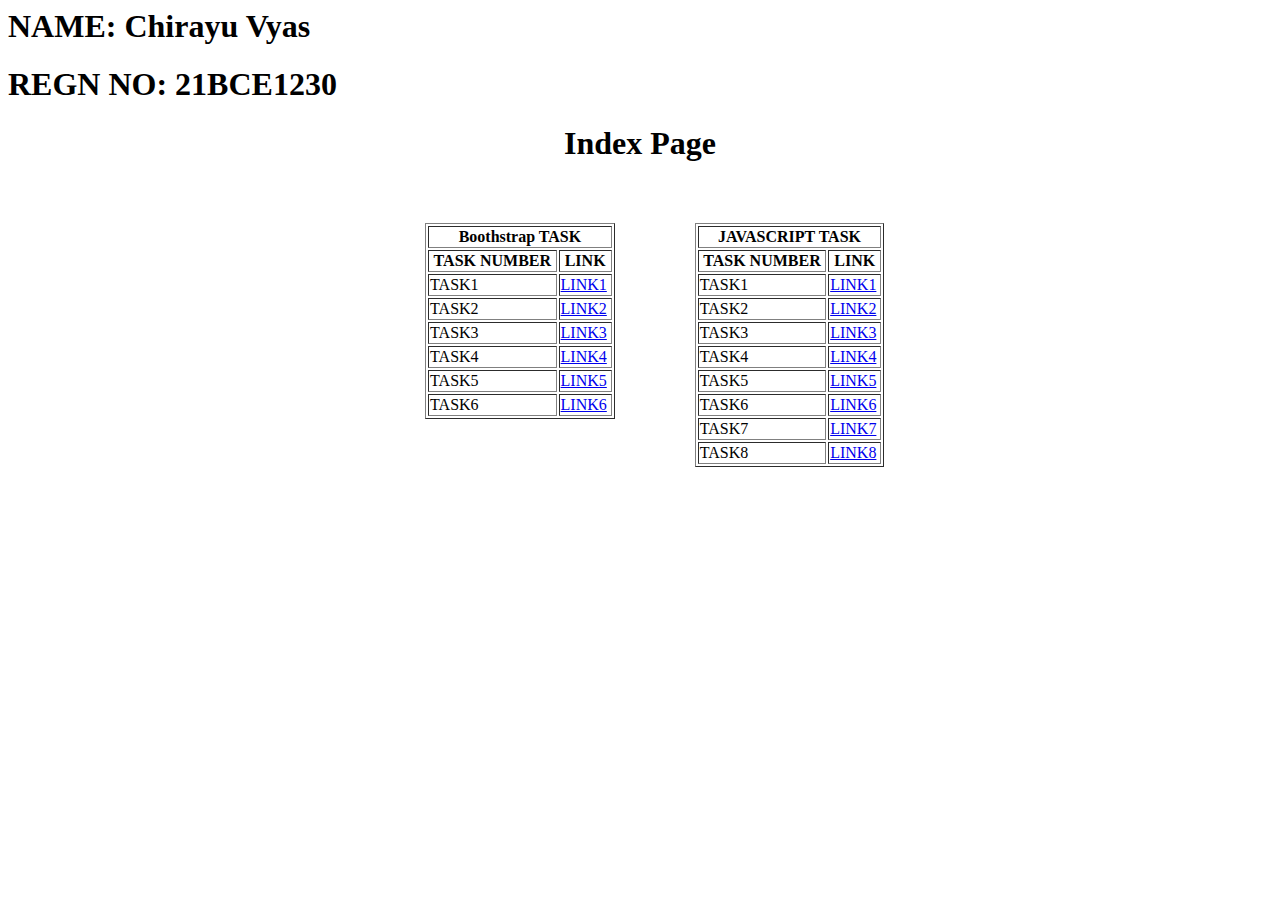
<file: index.html>
<html lang="en">
<head>
    <meta charset="UTF-8">
    <meta name="viewport" content="width=device-width, initial-scale=1.0">
    <link rel="stylesheet" href="index.css">
    <title>MERN</title>
</head>
<h1>NAME: Chirayu Vyas</h1>
<h1>REGN NO: 21BCE1230</h1>
<body>
    
    <center><h1>Index Page</h1></center>    
    
    <table border="1" style="position: relative;" id="first">
        <tr>
            <th colspan="2">Boothstrap TASK</th>
        </tr>

        <tr>
            <th>TASK NUMBER</th>
            <th>LINK</th>
        </tr>

        <tr>
            <td>TASK1</td>
            <td><a href="./BS_TASK_1.html" target="_blank">LINK1</a></td>
        </tr>

        <tr>
            <td>TASK2</td>
            <td><a href="./BS_TASK_2.html"  target="_blank">LINK2</a></td>
        </tr>

        <tr>
            <td>TASK3</td>
            <td><a href="./BS_TASK_3.html"  target="_blank">LINK3</a></td>
        </tr>

        <tr>
            <td>TASK4</td>
            <td><a href="./BS_TASK_4.html"  target="_blank">LINK4</a></td>
        </tr>

        <tr>
            <td>TASK5</td>
            <td><a href="./BS_TASK_5.html"  target="_blank">LINK5</a></td>
        </tr>
        <tr>
            <td>TASK6</td>
            <td><a href="./BS_TASK_6.html"  target="_blank">LINK6</a></td>
        </tr>
    </table>
    
    <table border="1" style="position: relative;">
        <tr>
            <th colspan="2">JAVASCRIPT TASK</th>
        </tr>

        <tr>
            <th>TASK NUMBER</th>
            <th>LINK</th>
        </tr>

        <tr>
            <td>TASK1</td>
            <td><a href="./jstask1.html" target="_blank">LINK1</a></td>
        </tr>

        <tr>
            <td>TASK2</td>
            <td><a href="./jstask2.html"  target="_blank">LINK2</a></td>
        </tr>

        <tr>
            <td>TASK3</td>
            <td><a href="./jstask3.html"  target="_blank">LINK3</a></td>
        </tr>

        <tr>
            <td>TASK4</td>
            <td><a href="./jstask4.html"  target="_blank">LINK4</a></td>
        </tr>

        <tr>
            <td>TASK5</td>
            <td><a href="./jstask5.html"  target="_blank">LINK5</a></td>
        </tr>
        <tr>
            <td>TASK6</td>
            <td><a href="./jstask6.html"  target="_blank">LINK6</a></td>
        </tr>
        <tr>
            <td>TASK7</td>
            <td><a href="./jstask7.html"  target="_blank">LINK7</a></td>
        </tr>
        <tr>
            <td>TASK8</td>
            <td><a href="./jstask8.html"  target="_blank">LINK8</a></td>
        </tr>
    </table>
</div>
</body>
</html>
</file>
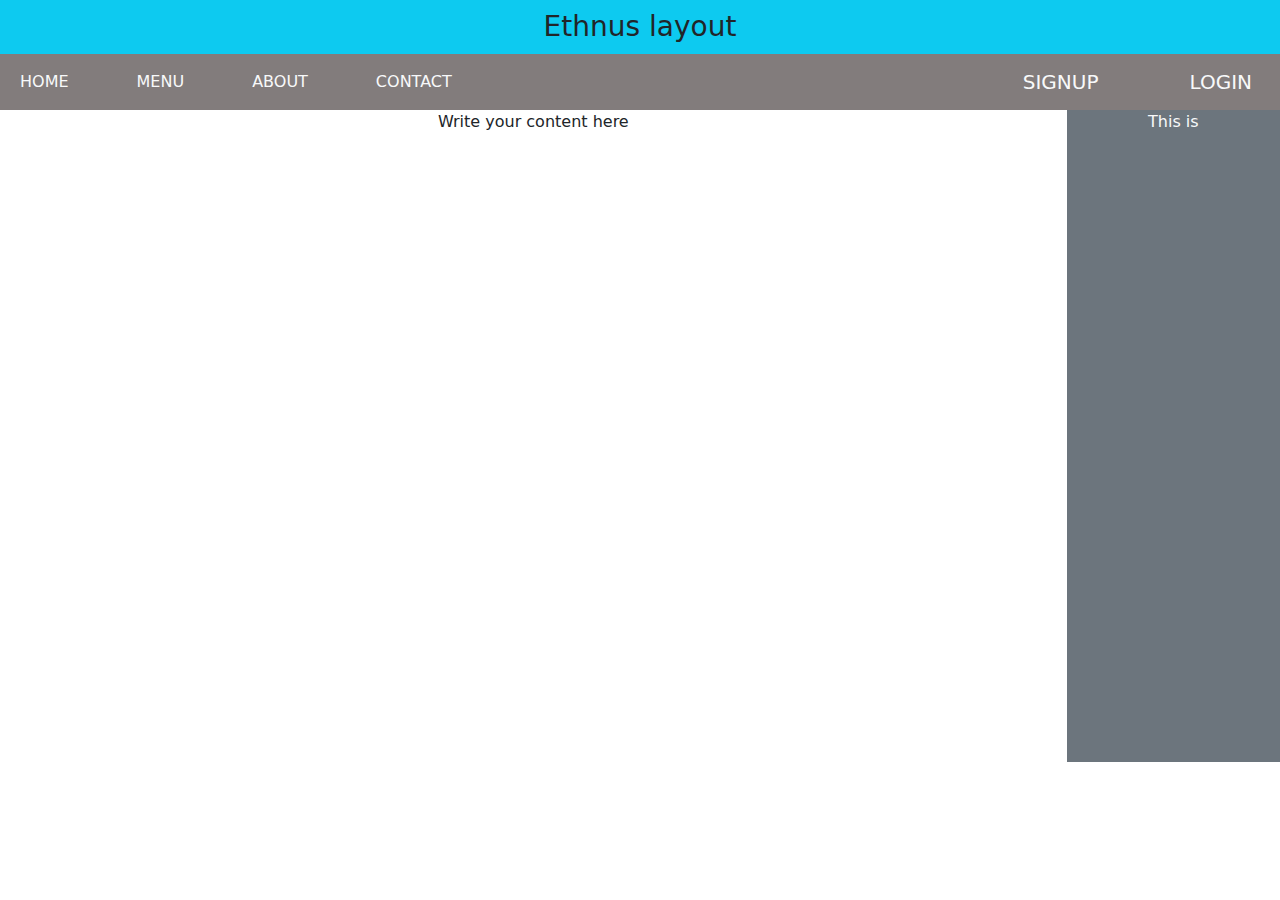
<file: BS_TASK_1.html>
<!DOCTYPE html>
<html lang="en">
<head>
    <meta charset="UTF-8">
    <meta name="viewport" content="width=device-width, initial-scale=1.0">
    <link href="https://cdn.jsdelivr.net/npm/bootstrap@5.0.2/dist/css/bootstrap.min.css" rel="stylesheet" />
    <title>Document</title>
</head>
<body>
    <h3 class="text-center bg-info" style="margin: 0%; padding: 10px;">Ethnus layout</h3>
    <div class="w-auto navbar navbar-expand-sm mt-0" style="background-color: rgb(130, 124, 124);">
      <div class="container-fluid">
      <ul class="navbar-nav">
        <li class="nav-item">
          <a class="nav-link text-light" style="padding-right: 60px;" href="#">HOME</a>
        </li>
        <li class="nav-item">
          <a class="nav-link text-light" style="padding-right: 60px;" href="#">MENU</a>
        </li>
        <li class="nav-item">
          <a class="nav-link text-light" style="padding-right: 60px;" href="#">ABOUT</a>
        </li>
        <li class="nav-item">
          <a class="nav-link text-light" href="#">CONTACT</a>
        </li>
      </ul>
      <div class="d-flex">
        <a class="navbar-brand text-light" href="#" style="padding-right: 75px;">SIGNUP</a>
        <a class="navbar-brand text-light" href="#">LOGIN</a>
        </div>
        </div>
      </div>

      
      <div class="container-fluid">
        <div class="row">
            <div class="col-md-10">
              <p class="text-center">Write your content here</p>
          </div>
          <div class=" bg-secondary col-md-2 site-sidebar" style="height: 652px;" >
            <p class="text-center text-light" >This is</p>
          </div>
        </div>
      </div>
</body>
</html>
</file>
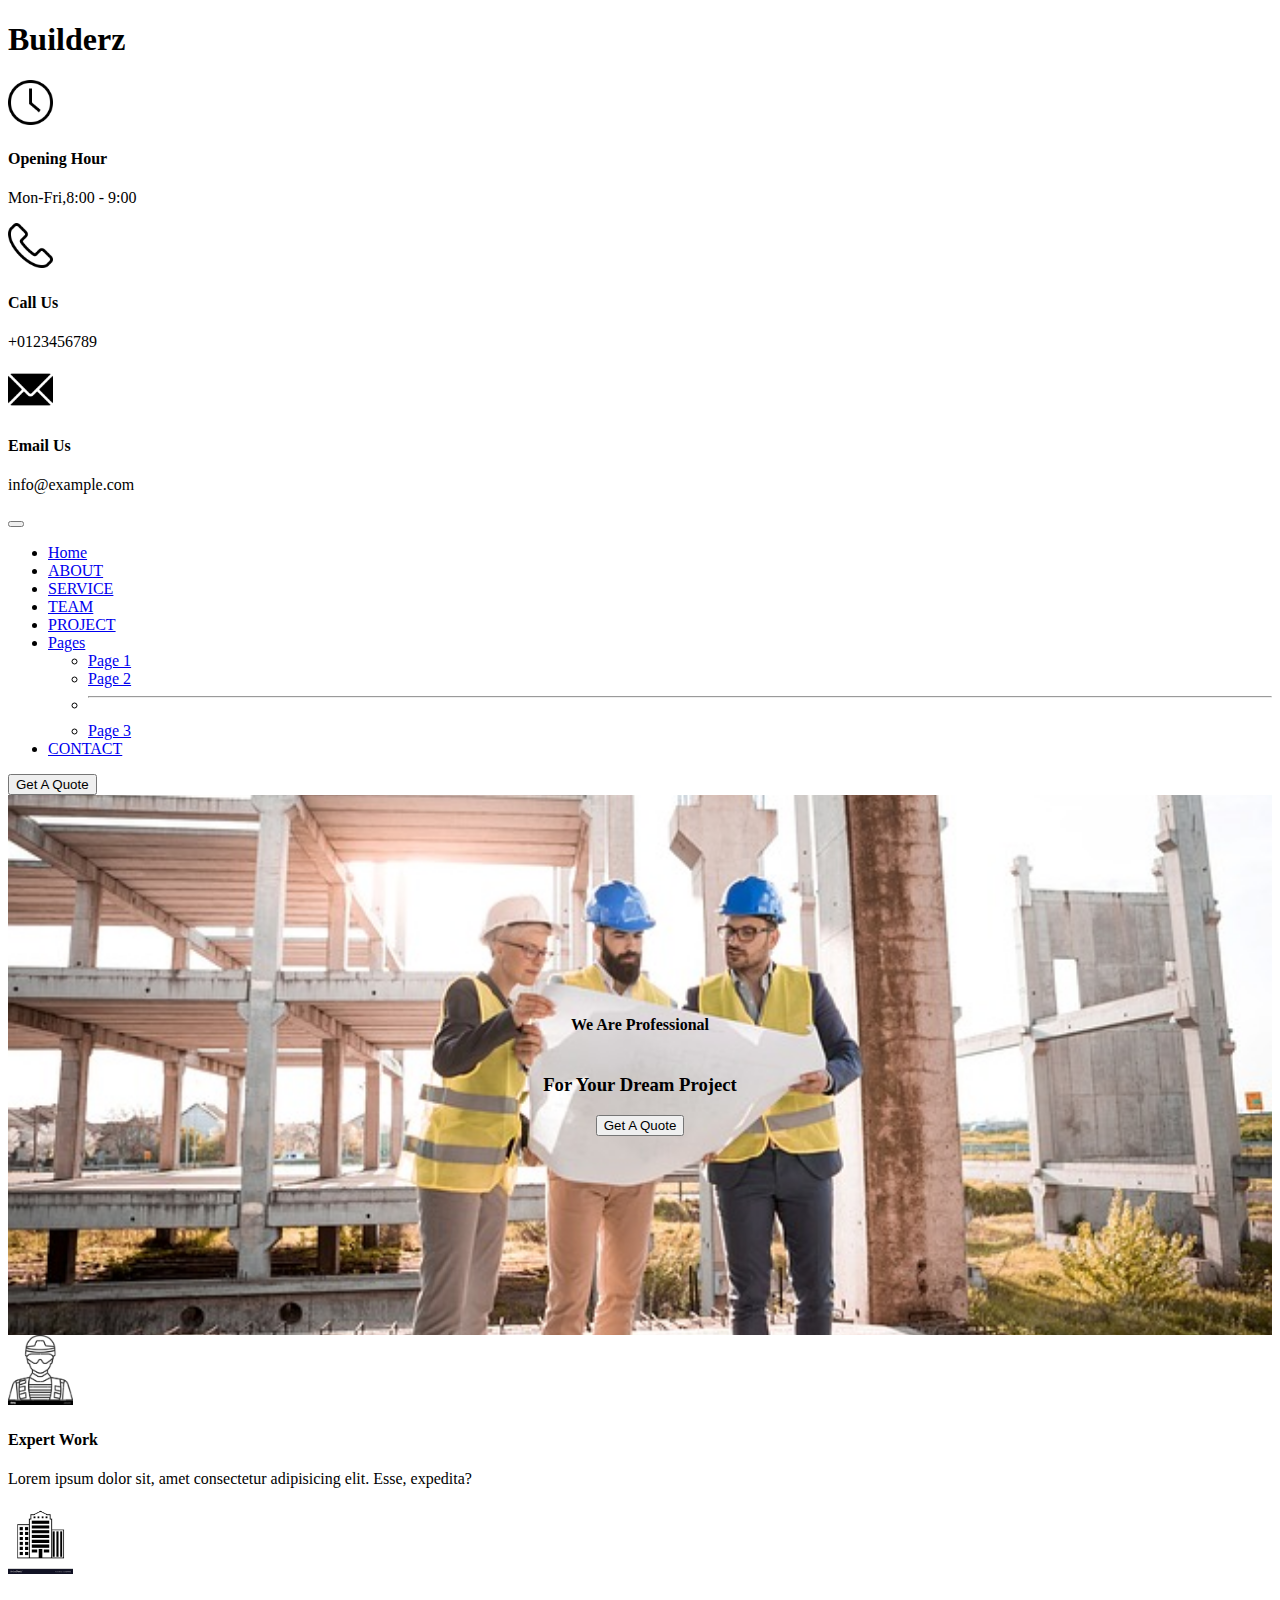
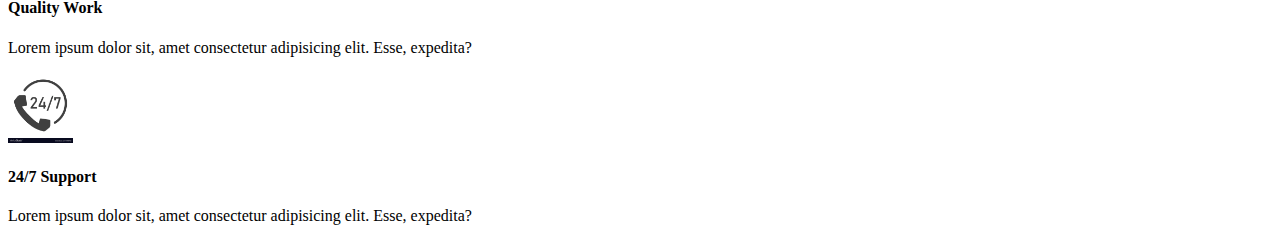
<file: BS_TASK_2.html>
<!DOCTYPE html>
<html lang="en">
<head>
    <meta charset="UTF-8">
    <meta name="viewport" content="width=device-width, initial-scale=1.0">
    <title>Document</title>
    <link href="https://cdn.jsdelivr.net/npm/bootstrap@5.0.2/dist/css/bootstrap.min.css" rel="stylesheet" integrity="sha384-EVSTQN3/azprG1Anm3QDgpJLIm9Nao0Yz1ztcQTwFspd3yD65VohhpuuCOmLASjC" crossorigin="anonymous">
    <script src="https://cdn.jsdelivr.net/npm/@popperjs/core@2.9.2/dist/umd/popper.min.js" integrity="sha384-IQsoLXl5PILFhosVNubq5LC7Qb9DXgDA9i+tQ8Zj3iwWAwPtgFTxbJ8NT4GN1R8p" crossorigin="anonymous"></script>
<script src="https://cdn.jsdelivr.net/npm/bootstrap@5.0.2/dist/js/bootstrap.min.js" integrity="sha384-cVKIPhGWiC2Al4u+LWgxfKTRIcfu0JTxR+EQDz/bgldoEyl4H0zUF0QKbrJ0EcQF" crossorigin="anonymous"></script>
<style>
  .centered {
  position: absolute;
  top: 50%;
  left: 50%;
  transform: translate(-50%, -50%);
}
.hello
{
  filter: brightness(55%);
}
</style>
</head>
<body>
   <div class="bg-warning  container-fluid">

    <div class="row">  
      <div class="col-md-3 col-sm-12">
          <div class="navbar-brand  text-dark">
             <h1>Builderz </h1>
          </div>
      </div>
      <div class="col-md-3 col-sm-12">  
        <div class="d-flex">  
          <img src="clock3.png"class="mt-4" height="45px">
          <div class="ms-4">
          <h4 class="mt-3  text-dark">Opening Hour</h4>
          <p class="text-dark">Mon-Fri,8:00 - 9:00</p>
          </div>
        </div>  
      </div>  
      <div class="col-md-3 col-sm-12">  
        <div class="d-flex">  
          <img src="phone.png"class="mt-4" height="45px">
          <div class="ms-4">
          <h4 class="mt-3  text-dark">Call Us</h4>
          <p class="text-dark">+0123456789</p>
          </div>
        </div>  
      </div>  
      <div class="col-md-3 col-sm-12">  
        <div class="d-flex">  
          <img src="email.png"class="mt-4" height="45px">
          <div class="ms-4">
          <h4 class="mt-3  text-dark">Email Us</h4>
          <p class="text-dark">info@example.com</p>
          </div>
        </div>  
      </div>  

      

    </div>
    <nav class="container navbar navbar-expand-sm bg-dark navbar-dark mt-3">
        <button class="navbar-toggler" type="button" data-bs-toggle="collapse" data-bs-target="#navbarSupportedContent" aria-controls="navbarSupportedContent" aria-expanded="false" aria-label="Toggle navigation">
            <span class="navbar-toggler-icon"></span>
          </button>
        <ul class="navbar-nav collapse navbar-collapse" id="navbarSupportedContent">
          <li class="nav-item active">
            <a class="nav-link text-warning" href="#">Home</a>
          </li>
          <li class="nav-item">
            <a class="nav-link text-light" href="#">ABOUT</a>
          </li>
          <li class="nav-item">
            <a class="nav-link text-light" href="#">SERVICE</a>
          </li>
          <li class="nav-item">
            <a class="nav-link text-light" href="#">TEAM</a>
          </li>
          <li class="nav-item">
            <a class="nav-link text-light" href="#">PROJECT</a>
          </li>
          <li class="nav-item dropdown">
            <a class="nav-link dropdown-toggle text-light" href="#" id="navbarDropdown" role="button" data-bs-toggle="dropdown" aria-expanded="false">
              Pages
            </a>
            <ul class="dropdown-menu" aria-labelledby="navbarDropdown">
              <li><a class="dropdown-item" href="#">Page 1</a></li>
              <li><a class="dropdown-item" href="#">Page 2</a></li>
              <li><hr class="dropdown-divider"></li>
              <li><a class="dropdown-item" href="#">Page 3</a></li>
            </ul>
          </li>
          <li class="nav-item">
            <a class="nav-link text-light" href="#">CONTACT</a>
          </li>
        </ul>
        <form class="d-flex">
            <button class="btn btn-outline-light text-light" type="submit">Get A Quote</button>
        </form>
      </nav>
 
      
    </div> 
 
     <div class="text-center" style="background-image: url('build.jpg'); background-size: cover; background-position: center center; height: 60vh; display: flex; flex-direction: column; justify-content: center; align-items: center;">
      <h4 class="text-light">We Are Professional</h4>
      <h3 class="text-light"><b>For Your Dream Project</b></h3>
      <div class="text-center">
          <button type="button" class="btn btn-outline-light text-light">Get A Quote</button>
      </div>
  </div>



<footer class="mainfooter" role="contentinfo">  
  <div class="footer-middle">  
  <div class="container-fluid">  
    <div class="row">  
      <div class="col-md-4 col-sm-12 bg-dark">  
        <div class="footer-pad d-flex"> 
        
          <img src="archi.jpg"class="mt-4" height="70px">
           <div class="ms-4">
            <h4 class="mt-3  text-warning">Expert Work</h4>  
          <p class="text-warning">Lorem ipsum dolor sit, amet consectetur adipisicing elit. Esse, expedita?</p>
          </div>
          
        </div>  
      </div>  
      <div class="col-md-4 col-sm-12 bg-warning">  
        <div class="footer-pad d-flex">  
          <img src="buil.png"class="mt-4" height="70px">
          <div class="ms-4">
          <h4 class="mt-3  text-dark">Quality Work</h4>
          <p class="text-dark">Lorem ipsum dolor sit, amet consectetur adipisicing elit. Esse, expedita?</p>
          </div>
        </div>  
      </div>  
      <div class="col-md-4 col-sm-12 bg-dark">  
        <div class="footer-pad d-flex">  
          <img src="last.jpg"class="mt-4" height="70px">
          <div class="ms-4">
          <h4 class="mt-3  text-warning">24/7 Support</h4>
          <p class="text-warning">Lorem ipsum dolor sit, amet consectetur adipisicing elit. Esse, expedita?</p>
          </div>
        </div>  
      </div>  
        
    </div>  
    
  </div>  
  </div>  
</footer>  

    
</body>
</html>
</file>
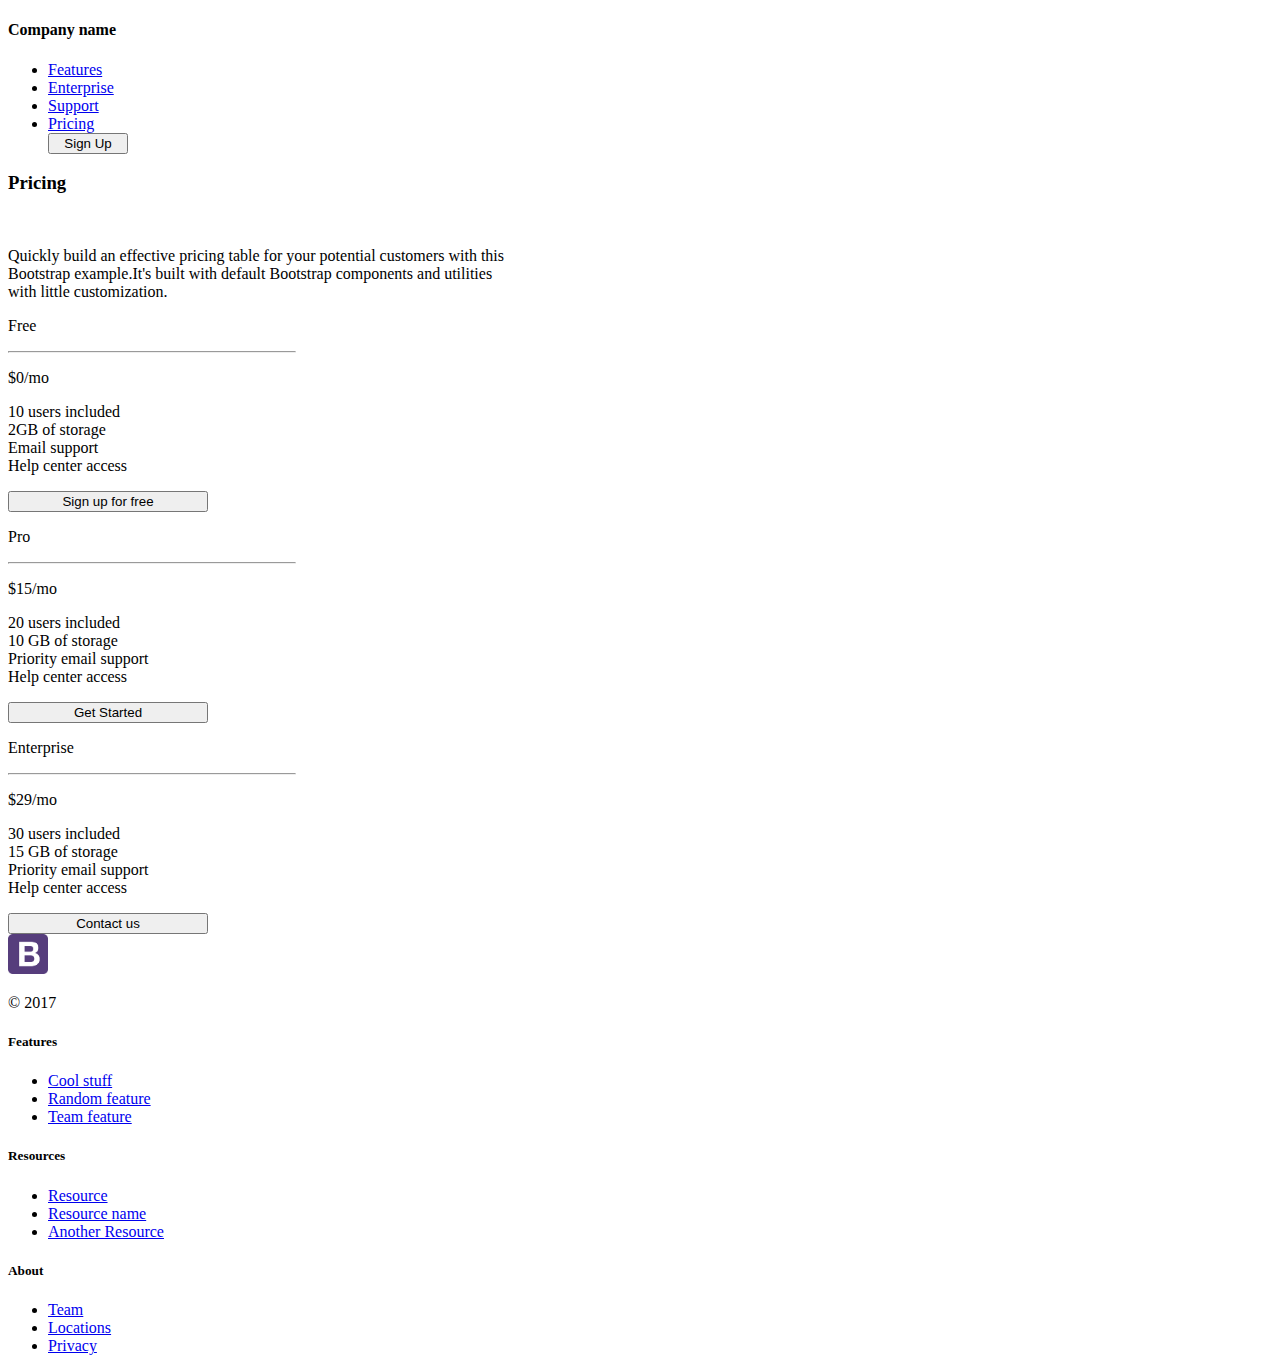
<file: BS_TASK_3.html>
<!DOCTYPE html>
<html lang="en">
<head>
    <meta charset="UTF-8">
    <meta name="viewport" content="width=device-width, initial-scale=1.0">
    <title>Document</title>
    <link href="https://cdn.jsdelivr.net/npm/bootstrap@5.0.2/dist/css/bootstrap.min.css" rel="stylesheet" integrity="sha384-EVSTQN3/azprG1Anm3QDgpJLIm9Nao0Yz1ztcQTwFspd3yD65VohhpuuCOmLASjC" crossorigin="anonymous">
</head>
<style>
    .navbar-nav {
        margin-left: auto;
    }
</style>
<body>
    <nav class="navbar navbar-expand-sm bg-light shadow-sm p-3 mb-5 bg-body rounded">
        <div class="navbar-brand ms-5">
            <h4>Company name</h4>
            </div>
  
        <ul class="navbar-nav me-5">
            <li class="nav-item">
                <a class="nav-link text-dark h6" href="#">
                  Features
                </a>
            </li>
            <li class="nav-item">
                <a class="nav-link text-dark h6" href="#">
                  Enterprise
                </a>
            </li>
            <li class="nav-item">
                <a class="nav-link text-dark h6" href="#">
                  Support
                </a>
            </li>
            <li class="nav-item"  style="padding-right: 20px;">
                <a class="nav-link text-dark h6" href="#">
                  Pricing
                </a>
            </li>
            <button type="button" class = "btn btn-outline-info text-info btn-sm" style="width: 80px;">Sign Up</button>
        </ul>
    </nav>
    <div class="text-center mt-5">
       <h3>Pricing</h3>
       <br>
       <p>Quickly build an effective pricing table for your potential customers with this<br>
        Bootstrap example.It's built with default Bootstrap components and utilities<br>
            with little customization.<p>
    </div>

    <div class="container">
        <div class="row">
            <div class="col-md-4 col-sm-12">
    <div class="card" style="width: 18rem;">
       <p class="text-center h3 mt-4">Free</p>
       <hr>
        <div class="card-body">
          <p class="card-title text-center h5">$0/mo</p>
          <p class="card-text text-center">
            10 users included<br />
            2GB of storage<br />
            Email support<br />
            Help center access
          </p>
          <div class="text-center">
            <button type="button" class="btn btn-outline-info text-info btn-sm" style="width: 200px;">Sign up for free</button>
          </div>

        </div>
      </div>
      </div>


      <div class="col-md-4 col-sm-12">
      <div class="card" style="width: 18rem;">
        <p class="text-center h3 mt-4">Pro</p>
        <hr>
        <div class="card-body">
            <p class="card-title text-center h5">$15/mo</p>
            <p class="card-text text-center">
                20 users included<br />
                10 GB of storage<br />
                Priority email support<br />
                Help center access
              </p>
              <div class="text-center">
                <button type="button" class="btn btn-primary text-light btn-sm" style="width: 200px;">Get Started</button>
              </div>
        </div>
      </div>
      </div>


      <div class="col-md-4 col-sm-12">
      <div class="card" style="width: 18rem;">
        <p class="text-center h3 mt-4">Enterprise</p>
        <hr>
        <div class="card-body">
            <p class="card-title text-center h5">$29/mo</p>
            <p class="card-text text-center">
                30 users included<br />
                15 GB of storage<br />
                Priority email support<br />
                Help center access
              </p>
              <div class="text-center " >
                <button type="button" class="btn btn-primary text-light btn-sm" style="width: 200px;">Contact us</button>
              </div>
        </div>
      </div>
      </div>

      </div>
      </div>


      <div class="container">
        <footer class="row row-cols-1 row-cols-sm-2 row-cols-md-5 py-5 my-5 border-top">
          <div class="col mb-3">
            <a href="/" class="d-flex align-items-center mb-3 link-dark text-decoration-none">
              <img src="download.png" alt="#bootstrap"class="bi me-2" width="40" height="40">
            </a>
            <p class="text-muted">© 2017</p>
          </div>
      
          <div class="col mb-3">
      
          </div>
      
          <div class="col mb-3">
            <h5>Features</h5>
            <ul class="nav flex-column">
              <li class="nav-item mb-2"><a href="#" class="nav-link p-0 text-muted">Cool stuff</a></li>
              <li class="nav-item mb-2"><a href="#" class="nav-link p-0 text-muted">Random feature</a></li>
              <li class="nav-item mb-2"><a href="#" class="nav-link p-0 text-muted">Team feature</a></li>
            </ul>
          </div>
      
          <div class="col mb-3">
            <h5>Resources</h5>
            <ul class="nav flex-column">
              <li class="nav-item mb-2"><a href="#" class="nav-link p-0 text-muted">Resource</a></li>
              <li class="nav-item mb-2"><a href="#" class="nav-link p-0 text-muted">Resource name</a></li>
              <li class="nav-item mb-2"><a href="#" class="nav-link p-0 text-muted">Another Resource</a></li>
            </ul>
          </div>
      
          <div class="col mb-3">
            <h5>About</h5>
            <ul class="nav flex-column">
              <li class="nav-item mb-2"><a href="#" class="nav-link p-0 text-muted">Team</a></li>
              <li class="nav-item mb-2"><a href="#" class="nav-link p-0 text-muted">Locations</a></li>
              <li class="nav-item mb-2"><a href="#" class="nav-link p-0 text-muted">Privacy</a></li>
            </ul>
          </div>
        </footer>
      </div>
      
    
</body>
</html>
</file>
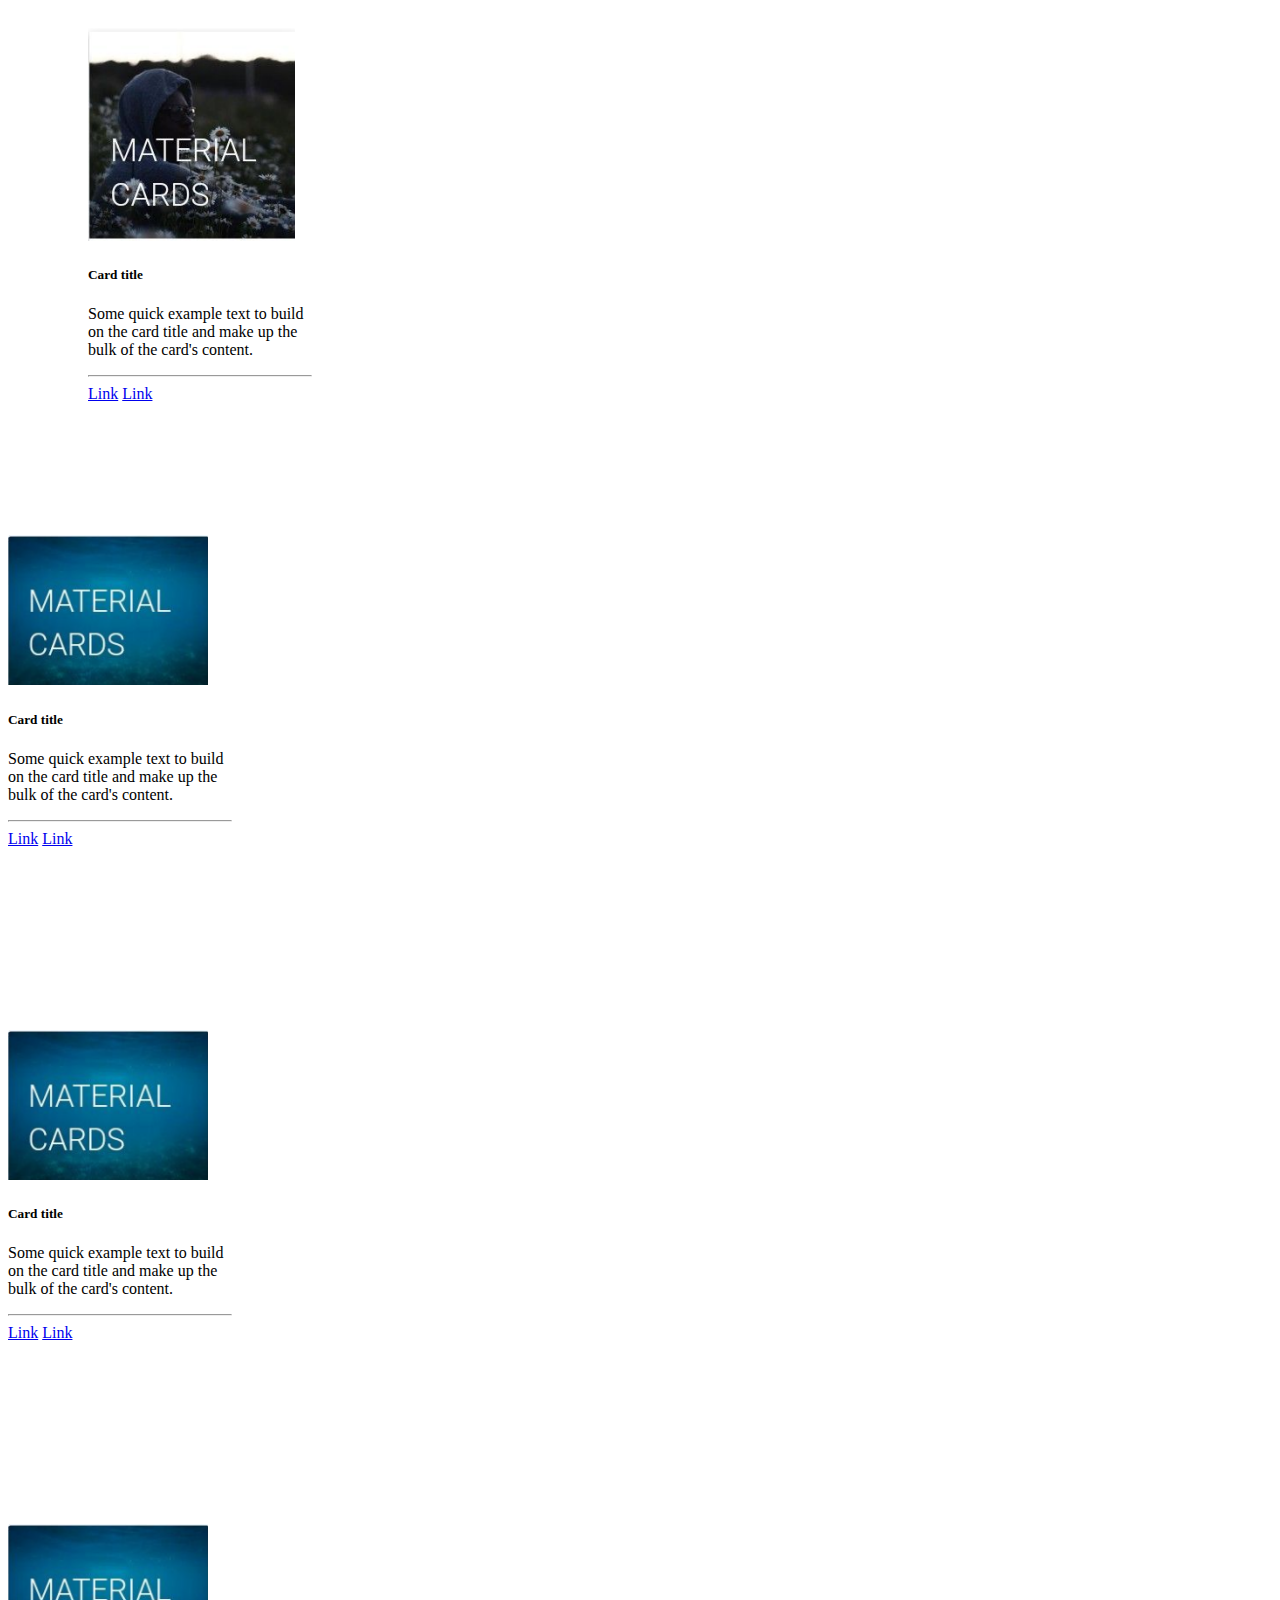
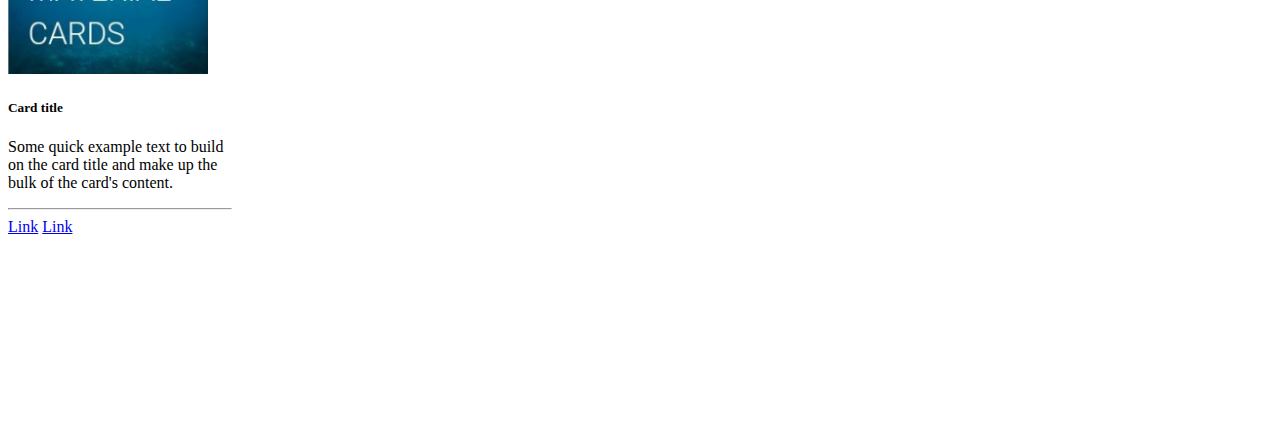
<file: BS_TASK_4.html>
<!DOCTYPE html>
<html lang="en">
<head>
    <meta charset="UTF-8">
    <meta name="viewport" content="width=device-width, initial-scale=1.0">
    <title>Document</title>
    <link href="https://cdn.jsdelivr.net/npm/bootstrap@5.0.2/dist/css/bootstrap.min.css" rel="stylesheet" integrity="sha384-EVSTQN3/azprG1Anm3QDgpJLIm9Nao0Yz1ztcQTwFspd3yD65VohhpuuCOmLASjC" crossorigin="anonymous">
    <script src="https://cdn.jsdelivr.net/npm/@popperjs/core@2.9.2/dist/umd/popper.min.js" integrity="sha384-IQsoLXl5PILFhosVNubq5LC7Qb9DXgDA9i+tQ8Zj3iwWAwPtgFTxbJ8NT4GN1R8p" crossorigin="anonymous"></script>
<script src="https://cdn.jsdelivr.net/npm/bootstrap@5.0.2/dist/js/bootstrap.min.js" integrity="sha384-cVKIPhGWiC2Al4u+LWgxfKTRIcfu0JTxR+EQDz/bgldoEyl4H0zUF0QKbrJ0EcQF" crossorigin="anonymous"></script>
</head>
<body>
    <div class="container" style="padding-top: 20px;">
        <div class="row">
    <div class="col-md-2 col-sm-10" style="padding-right:250px; padding-left: 80px;">
    <div class="card" style="width: 14rem;">
        <img class="card-img-top" src="img1.png" alt="Card image cap">
        <div class="card-body">
          <h5 class="card-title">Card title</h5>
          <p class="card-text">Some quick example text to build on the card title and make up the bulk of the card's content.</p>
        </div>
        <hr>
        <div class="card-body" style="height: 150px;">
          <a href="#" class="card-link text-decoration-none text-dark">Link</a>
          <a href="#" class="card-link text-decoration-none text-dark">Link</a>
        </div>
      </div>
      </div>


      <div class="col-md-2 col-sm-10" style="padding-right:250px ;">
      <div class="card" style="width: 14rem;">
        <img class="card-img-top" src="img2.png" height="150px" alt="Card image cap">
        <div class="card-body">
          <h5 class="card-title">Card title</h5>
          <p class="card-text">Some quick example text to build on the card title and make up the bulk of the card's content.</p>
        </div>
        <hr>
        <div class="card-body" style="height: 200px;">
          <a href="#" class="card-link text-decoration-none text-dark">Link</a>
          <a href="#" class="card-link text-decoration-none text-dark">Link</a>
        </div>
      </div>
      </div>


      <div class="col-md-2 col-sm-10" style="padding-right:250px ;">
      <div class="card" style="width: 14rem;">
        <img class="card-img-top" src="img2.png"height="150px"alt="Card image cap">
        <div class="card-body">
          <h5 class="card-title">Card title</h5>
          <p class="card-text">Some quick example text to build on the card title and make up the bulk of the card's content.</p>
        </div>
       <hr>
        <div class="card-body" style="height: 200px;">
          <a href="#" class="card-link text-decoration-none text-dark">Link</a>
          <a href="#" class="card-link text-decoration-none text-dark">Link</a>
        </div>
      </div>
      </div>


      <div class="col-md-2 col-sm-10">
      <div class="card" style="width: 14rem;">
        <img class="card-img-top" src="img2.png" alt="Card image cap" height="150px">
        <div class="card-body">
          <h5 class="card-title">Card title</h5>
          <p class="card-text">Some quick example text to build on the card title and make up the bulk of the card's content.</p>
        </div>
      <hr>
        <div class="card-body" style="height: 200px;">
           
          <a href="#" class="card-link text-decoration-none text-dark">Link</a>
          <a href="#" class="card-link text-decoration-none text-dark">Link</a>
      
        </div>
      </div>
      </div>
      </div>
      </div>
</body>
</html>
</file>
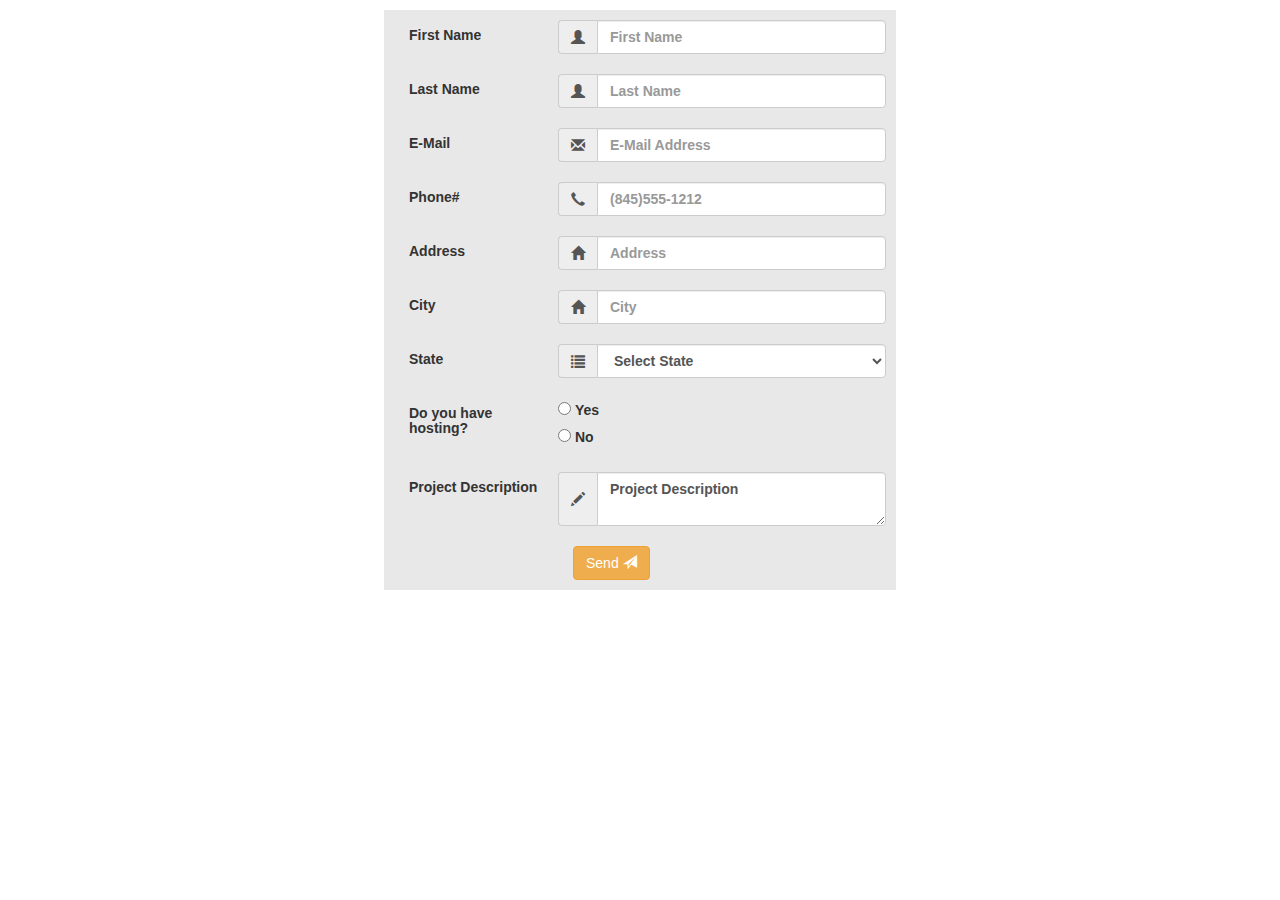
<file: BS_TASK_5.html>
<!DOCTYPE html>
<html lang="en">
<head>
  <title>Bootstrap Example</title>
  <meta charset="utf-8">
  <meta name="viewport" content="width=device-width, initial-scale=1">
  <link rel="stylesheet" href="https://maxcdn.bootstrapcdn.com/bootstrap/3.4.1/css/bootstrap.min.css">
  <script src="https://ajax.googleapis.com/ajax/libs/jquery/3.6.4/jquery.min.js"></script>
  <script src="https://maxcdn.bootstrapcdn.com/bootstrap/3.4.1/js/bootstrap.min.js"></script>
</head>
<style>
    .bg-light{
        filter: brightness(95%);
    }
    </style>
<body>

<div class="container" style="max-width: 40%;margin-top: 10px; background-color: rgb(232, 232, 232);">
 
  
  <form class="bg-secondary " style="padding: 10px;">
    <div class="row">
    <p class="col-md-4 col-sm-12 h5" style="margin-top: 8px;"><b>First Name</p>
    <div class="col-md-8 col-sm-12 input-group">
      <span class="input-group-addon"><i class="glyphicon glyphicon-user"></i></span>
      <input id="email" type="text" class="form-control" name="email" placeholder="First Name">
    </div>
    </div>
    <br>
  

    <div class="row">
        <p class="col-md-4 col-sm-12 h5" style="margin-top: 8px;"><b>Last Name</p>
        <div class="col-md-8 col-sm-12 input-group">
          <span class="input-group-addon"><i class="glyphicon glyphicon-user"></i></span>
          <input id="email" type="text" class="form-control" name="email" placeholder="Last Name">
        </div>
        </div>
        <br>

        <div class="row">
            <p class="col-md-4 col-sm-12 h5" style="margin-top: 8px;"><b>E-Mail</p>
            <div class="col-md-8 col-sm-12 input-group">
              <span class="input-group-addon"><i class="glyphicon glyphicon-envelope"></i></span>
              <input id="email" type="email" class="form-control" name="email" placeholder="E-Mail Address">
            </div>
            </div>
            <br>

            <div class="row">
                <p class="col-md-4 col-sm-12 h5" style="margin-top: 8px;"><b>Phone#</p>
                <div class="col-md-8 col-sm-12 input-group">
                  <span class="input-group-addon"><i class="glyphicon glyphicon-earphone"></i></span>
                  <input id="email" type="tel" class="form-control" name="email" placeholder="(845)555-1212">
                </div>
                </div>
                <br>

                <div class="row">
                    <p class="col-md-4 col-sm-12 h5" style="margin-top: 8px;"><b>Address</p>
                    <div class="col-md-8 col-sm-12 input-group">
                      <span class="input-group-addon"><i class="glyphicon glyphicon-home"></i></span>
                      <input id="email" type="text" class="form-control" name="email" placeholder="Address">
                    </div>
                    </div>
                    <br>

                    <div class="row">
                        <p class="col-md-4 col-sm-12 h5" style="margin-top: 8px;"><b>City</p>
                        <div class="col-md-8 col-sm-12 input-group">
                          <span class="input-group-addon"><i class="glyphicon glyphicon-home"></i></span>
                          <input id="email" type="text" class="form-control" name="email" placeholder="City">
                        </div>
                        </div>
                        <br>

                        <div class="row">
                            <p class="col-md-4 col-sm-12 h5" style="margin-top: 8px;"><b>State</p>
                            <div class="col-md-8 col-sm-12 input-group">
                              <span class="input-group-addon"><i class="glyphicon glyphicon-list"></i></span>
                             
                              <select class="form-control">
                                <option value="">Select State
                                <option value="1">Option 1</option>
                                <option value="2">Option 2</option>
                                <option value="3">Option 3</option>
                                </option>
                                
                              </select>
                            </div>
                            </div>
                            <br>
                    <div class="row">
                        <p class="col-md-4 col-sm-12 h5" style="margin-top: 8px;"><b>Do you have hosting?</p>
                        <div class="col-md-8 col-sm-12 input-group">
                          <div class="form-check">
                            <input class="form-check-input" type="radio" name="flexRadioDefault" id="flexRadioDefault1">
                            <label class="form-check-label" for="flexRadioDefault1">
                              Yes
                            </label>
                          </div>
                          <div class="form-check">
                            <input class="form-check-input" type="radio" name="flexRadioDefault" id="flexRadioDefault1">
                            <label class="form-check-label" for="flexRadioDefault1">
                             No
                            </label>
                          </div>
                        </div>
                        </div>
                        <br>
      <div class="row">
                    <p class="col-md-4 col-sm-12 h5" style="margin-top: 8px;"><b>Project Description</p>
                    <div class="col-md-8 col-sm-12 input-group">
                      <span class="input-group-addon"><i class="glyphicon glyphicon-pencil"></i></span>
                      <textarea class="form-control">Project Description</textarea>
                    </div>
                    </div>
                    <br>

                    <div class="row">
                        <p class="col-md-4 col-sm-12 h5" style="margin-top: 8px;"></p>
                    <div class="col-md-8 col-sm-12">
                        <button type="button" class="btn btn-warning   text-dark "> Send
                            <i class=" glyphicon glyphicon-send"></i>
                        </button>
                      </div>
                      </div>
                         
  </form>
</div>

</body>
</html>
</file>
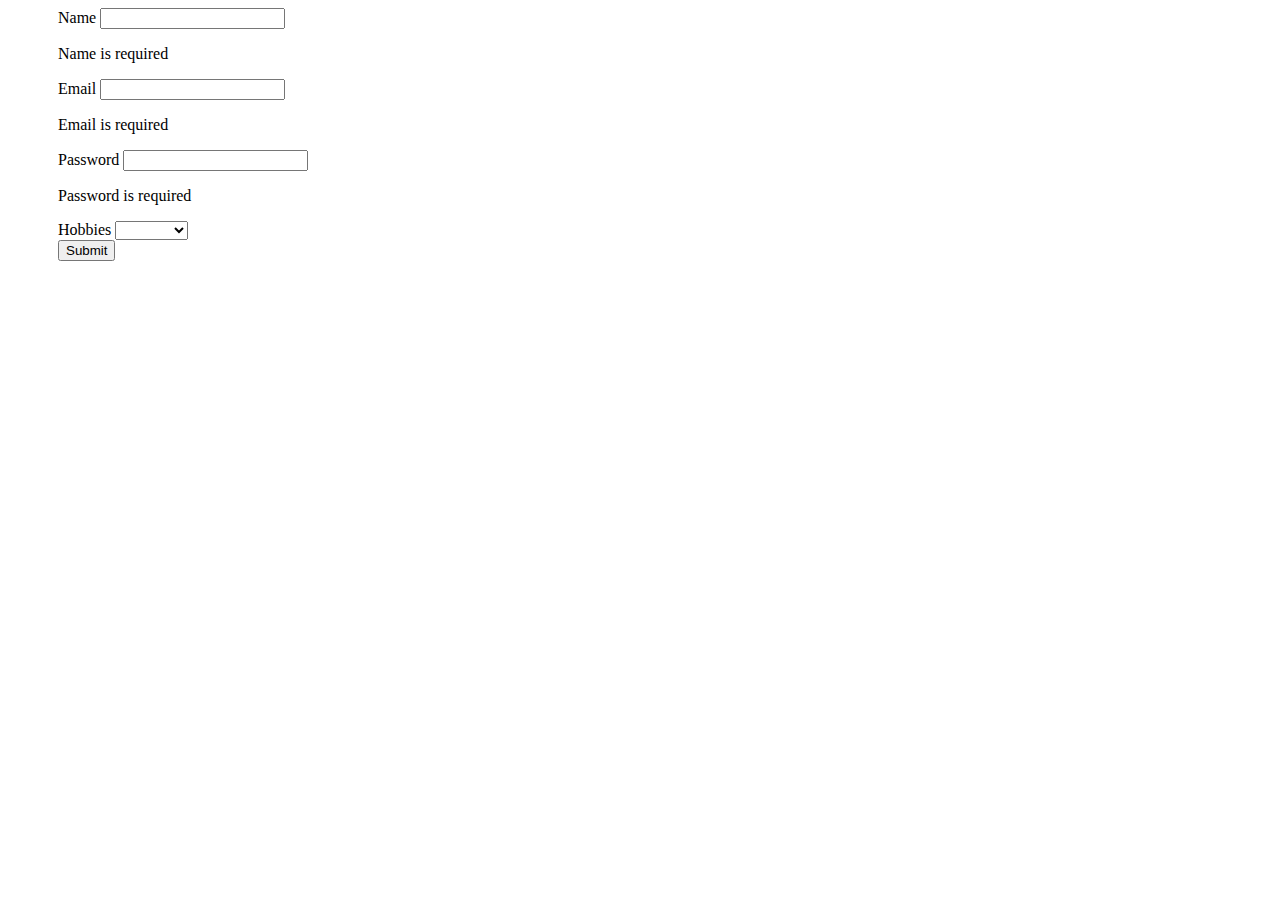
<file: BS_TASK_6.html>
<!DOCTYPE html>
<html lang="en">
<head>
    <meta charset="UTF-8">
    <meta name="viewport" content="width=device-width, initial-scale=1.0">
    <title>Document</title>
    <link href="https://cdn.jsdelivr.net/npm/bootstrap@5.0.2/dist/css/bootstrap.min.css" rel="stylesheet" integrity="sha384-EVSTQN3/azprG1Anm3QDgpJLIm9Nao0Yz1ztcQTwFspd3yD65VohhpuuCOmLASjC" crossorigin="anonymous">
    <script src="https://cdn.jsdelivr.net/npm/@popperjs/core@2.9.2/dist/umd/popper.min.js" integrity="sha384-IQsoLXl5PILFhosVNubq5LC7Qb9DXgDA9i+tQ8Zj3iwWAwPtgFTxbJ8NT4GN1R8p" crossorigin="anonymous"></script>
<script src="https://cdn.jsdelivr.net/npm/bootstrap@5.0.2/dist/js/bootstrap.min.js" integrity="sha384-cVKIPhGWiC2Al4u+LWgxfKTRIcfu0JTxR+EQDz/bgldoEyl4H0zUF0QKbrJ0EcQF" crossorigin="anonymous"></script>
<style>
    </style>
</head>
<body>
   
    <div class="container mt-5 bg-light" style="max-width: 50%; padding-left: 50px; padding-right: 50px;">
    <div class="mb-3">
        <label for="exampleFormControlInput3" class="form-label">Name</label>
        <input type="text" class="form-control btn-outline-danger" id="exampleFormControlInput3" placeholder="">
        <p class="text-danger">Name is required</p>
      </div>

      <div class="mb-3">
        <label for="exampleFormControlInput1" class="form-label">Email</label>
        <input type="email" class="form-control btn-outline-danger" id="exampleFormControlInput1" placeholder="">
        <p class="text-danger">Email is required</p>
      </div>

      <div class="mb-3">
        <label for="exampleFormControlInput2" class="form-label">Password</label>
        <input type="password" class="form-control btn-outline-danger" id="exampleFormControlInput2" placeholder="">
        <p class="text-danger">Password is required</p>
      </div>

      <div class="mb-3">
        <label for="exampleFormControlInput4" class="form-label">Hobbies</label>
       
          <select class="form-select">
            <option value="">
            <option value="1">Option 1</option>
            <option value="2">Option 2</option>
            <option value="3">Option 3</option>
            </option>
            
          </select>
      </div>
       
      <div class="d-grid">
        <button type="button" class="btn btn-danger btn-block text-light">Submit</button>
      </div>
      
    </div>
  

    
</body>
</html>
</file>
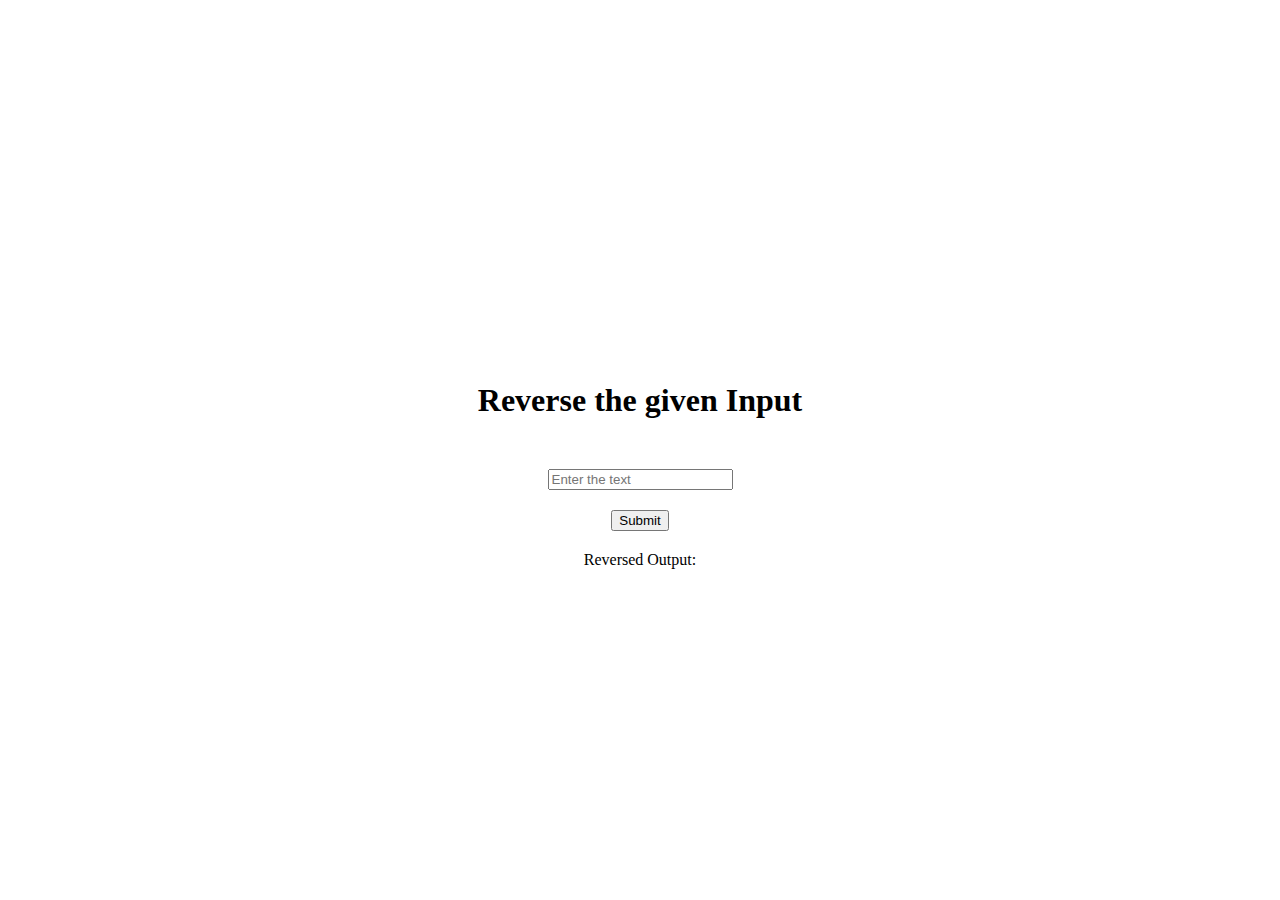
<file: jstask1.html>
<!DOCTYPE html>
<html lang="en">
  <head>
    <meta charset="UTF-8" />
    <meta name="viewport" content="width=device-width, initial-scale=1.0" />
    <title>JS_Task-1</title>
    <style>
      body {
        display: flex;
        flex-direction: column;
        justify-content: center;
        align-items: center;
        height: 100vh;
        margin: 0;
      }
    </style>
  </head>
  <body>
    <h1 style="margin: 50px">Reverse the given Input</h1>
    <input
      type="text"
      placeholder="Enter the text"
      name="input_text"
      id="inp"
    />
    <button type="button" onclick="reverse()" style="margin: 20px">
      Submit
    </button>
    <div>Reversed Output: <span id="rev"></span></div>
  </body>
  <script src="./jstask1.js"></script>
</html>
</file>
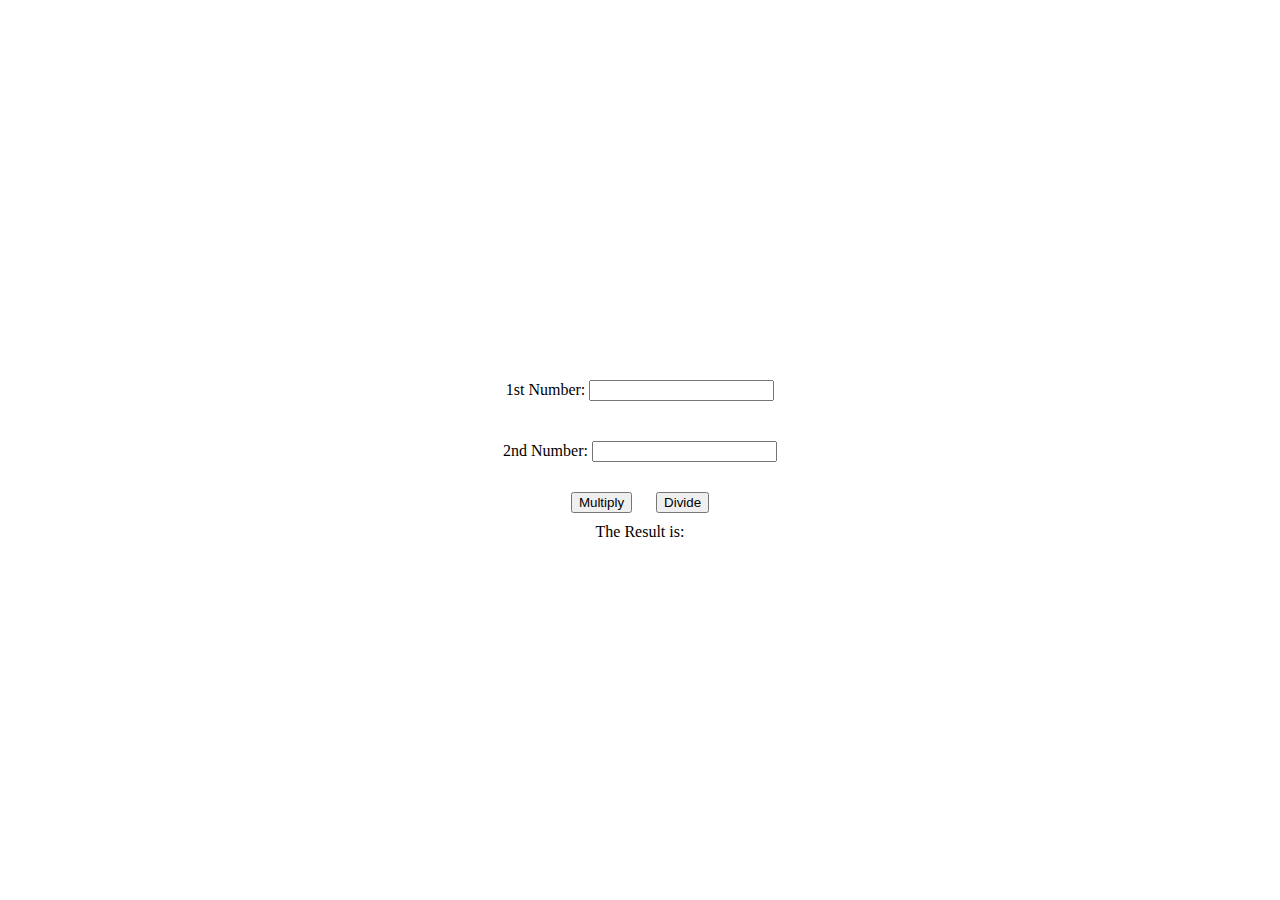
<file: jstask3.html>
<!DOCTYPE html>
<html lang="en">
  <head>
    <meta charset="UTF-8" />
    <meta name="viewport" content="width=device-width, initial-scale=1.0" />
    <title>JS_Task-3</title>
    <style>
      body {
        display: flex;
        flex-direction: column;
        justify-content: center;
        align-items: center;
        height: 100vh;
        margin: 0;
      }
    </style>
  </head>
  <body>
    <div style="margin: 20px">
      1st Number: <input type="number" id="numa" />
    </div>
    <div style="margin: 20px">
      2nd Number: <input type="number" id="numb" />
    </div>
    <div class="btn_container">
      <button type="button" onclick="mul()" style="margin: 10px">
        Multiply
      </button>
      <button type="button" onclick="div()" style="margin: 10px">Divide</button>
    </div>
    <div>
      The Result is:
      <section id="ans"></section>
    </div>
    <script src="./jstask3.js"></script>
  </body>
</html>
</file>
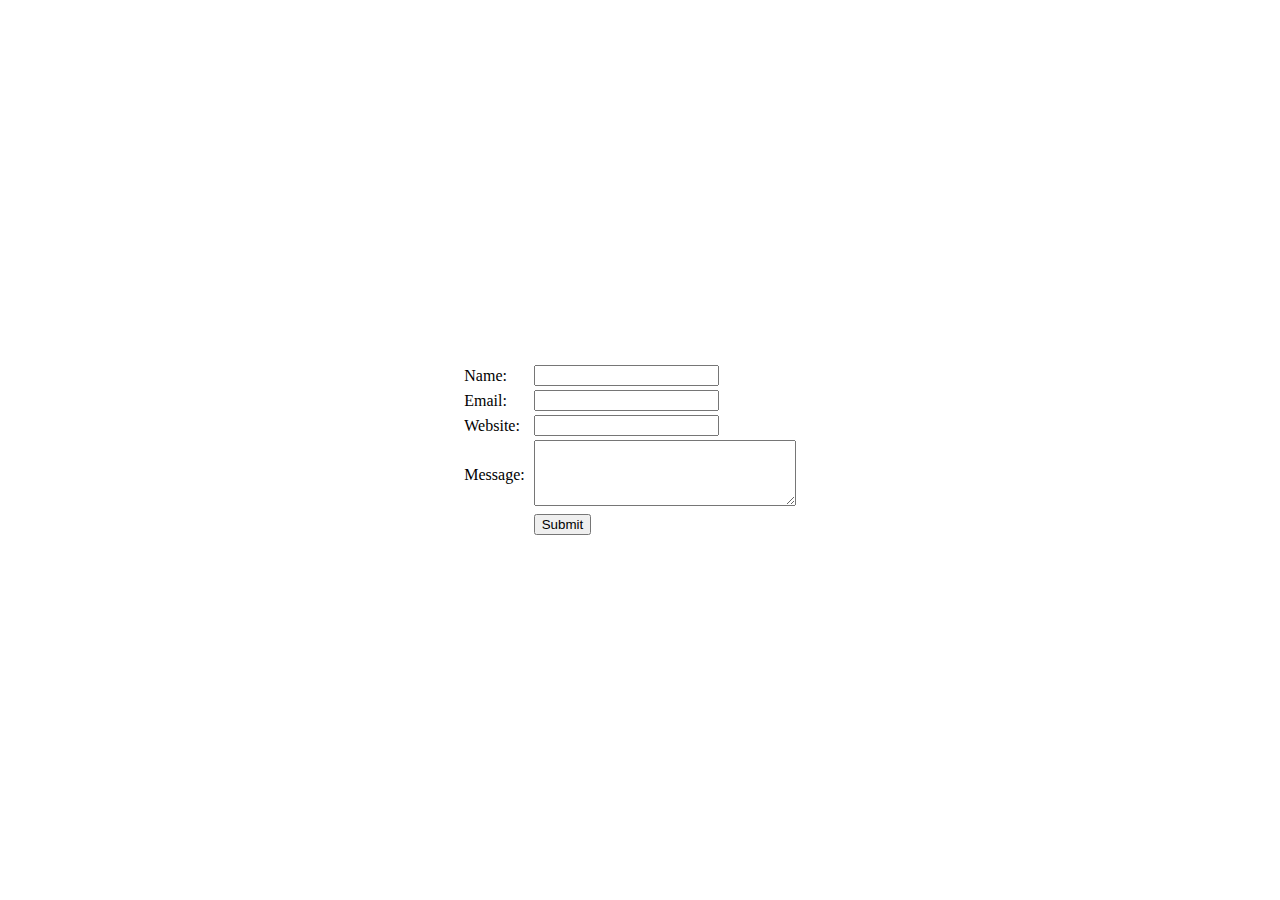
<file: jstask5.html>
<!DOCTYPE html>
<html lang="en">
  <head>
    <meta charset="UTF-8" />
    <meta http-equiv="X-UA-Compatible" content="IE=edge" />
    <meta name="viewport" content="width=device-width, initial-scale=1.0" />
    <link
      rel="stylesheet"
      href="D:\4th sem\Web Technologies Lab\Assignment 2\q4\4.css"
    />
    <title>Student Registration Form</title>
    <style>
      .warning {
        color: red;
        margin: 10px;
      }
      .error {
        border: 3px solid red;
      }
      body {
        display: flex;
        flex-direction: column;
        justify-content: center;
        align-items: center;
        height: 100vh;
        margin: 0;
      }
    </style>
  </head>

  <body>
    <form id="StudentForm">
      <table>
        <tr>
          <td>
            <label for="Name">Name: </label>
          </td>
          <td>
            <input type="text" id="Name" />
            <span id="NameError" class="warning"></span>
          </td>
        </tr>
        <tr>
          <td>
            <label for="Email">Email: </label>
          </td>
          <td>
            <input type="email" id="Email" />
            <span id="EmailError" class="warning"></span>
          </td>
        </tr>
        <tr>
          <td>
            <label for="Website">Website: </label>
          </td>
          <td>
            <input type="url" id="Website" />
            <span id="UrlError" class="warning"></span>
          </td>
        </tr>
        <tr>
          <td>
            <label for="Message" style="margin-right: 5px">Message: </label>
          </td>
          <td>
            <textarea id="Message" rows="4" cols="30"></textarea>
            <span class="warning" id="MsgError"></span>
          </td>
        </tr>
        <tr>
          <td></td>
          <td>
            <button type="submit" id="submit-btn">Submit</button>
          </td>
        </tr>
      </table>
    </form>
    <script src="./jstask5.js"></script>
  </body>
</html>
</file>
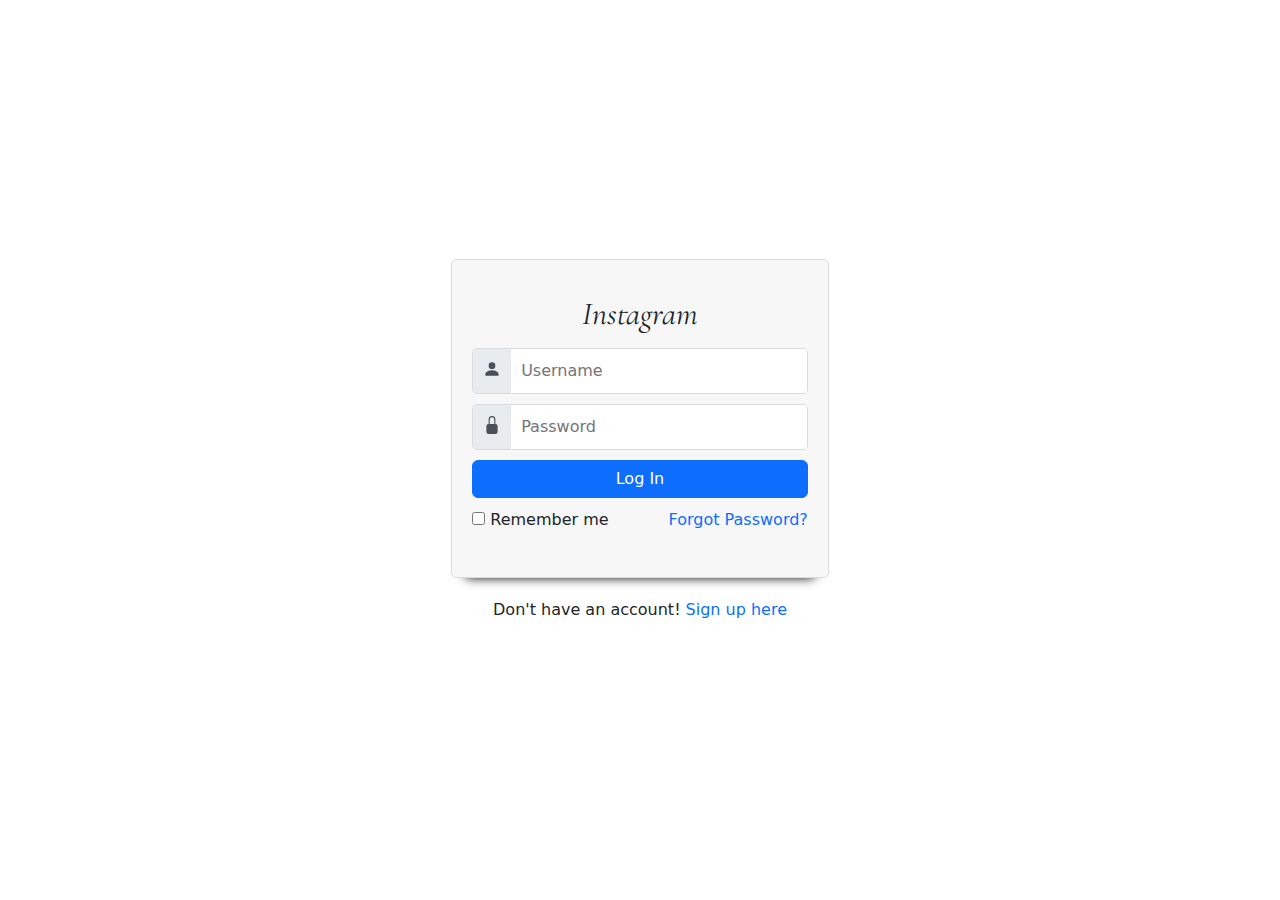
<file: jstask6.html>
<!DOCTYPE html>
<html lang="en">
  <head>
    <meta charset="UTF-8" />
    <meta name="viewport" content="width=device-width, initial-scale=1.0" />
    <title>JS_Task-6</title>
    <link rel="stylesheet" href="./jstask6.css" />
    <link rel="preconnect" href="https://fonts.googleapis.com" />
    <link rel="preconnect" href="https://fonts.gstatic.com" crossorigin />
    <link
      href="https://fonts.googleapis.com/css2?family=Cormorant:ital,wght@1,300&family=Maven+Pro&family=Open+Sans&family=Raleway:wght@500&display=swap"
      rel="stylesheet"
    />
    <link
      rel="stylesheet"
      href="https://cdn.jsdelivr.net/npm/bootstrap@5.3.2/dist/css/bootstrap.min.css"
    />
  </head>
  <body>
    <div class="outer">
      <div class="heading">Instagram</div>
      <div class="inputContainer">
        <div class="userinp">
          <div class="userimg">
            <svg
              xmlns="http://www.w3.org/2000/svg"
              width="18"
              height="18"
              fill="currentColor"
              class="bi bi-person-fill"
              viewBox="0 0 16 16"
            >
              <path
                d="M3 14s-1 0-1-1 1-4 6-4 6 3 6 4-1 1-1 1H3Zm5-6a3 3 0 1 0 0-6 3 3 0 0 0 0 6Z"
              />
            </svg>
          </div>
          <input type="text" placeholder="Username" class="inp" id="usrname" />
        </div>
        <div class="userinp">
          <div class="userimg">
            <svg
              xmlns="http://www.w3.org/2000/svg"
              width="18"
              height="18"
              fill="currentColor"
              class="bi bi-lock-fill"
              viewBox="0 0 16 16"
            >
              <path
                d="M8 1a2 2 0 0 1 2 2v4H6V3a2 2 0 0 1 2-2zm3 6V3a3 3 0 0 0-6 0v4a2 2 0 0 0-2 2v5a2 2 0 0 0 2 2h6a2 2 0 0 0 2-2V9a2 2 0 0 0-2-2z"
              />
            </svg>
          </div>
          <input type="password" class="inp" placeholder="Password" id="pass" />
        </div>
      </div>
      <div class="but">
        <button type="button" class="btn btn-primary" id="loginButton">
          Log In
        </button>
      </div>
      <div class="innerFooter">
        <div class="ifleft">
          <input type="checkbox" id="rem" />
          <label for="rem">Remember me</label>
        </div>
        <div class="ifright">
          <a href="#" style="text-decoration: none">Forgot Password?</a>
        </div>
      </div>
    </div>
    <div class="footer">
      <div class="fleft" style="margin-right: 5px">
        <p style="margin: 0">Don't have an account!</p>
      </div>
      <div class="fright">
        <a href="#" style="text-decoration: none">Sign up here</a>
      </div>
    </div>
    <script src="./jstask6.js"></script>
  </body>
</html>
</file>
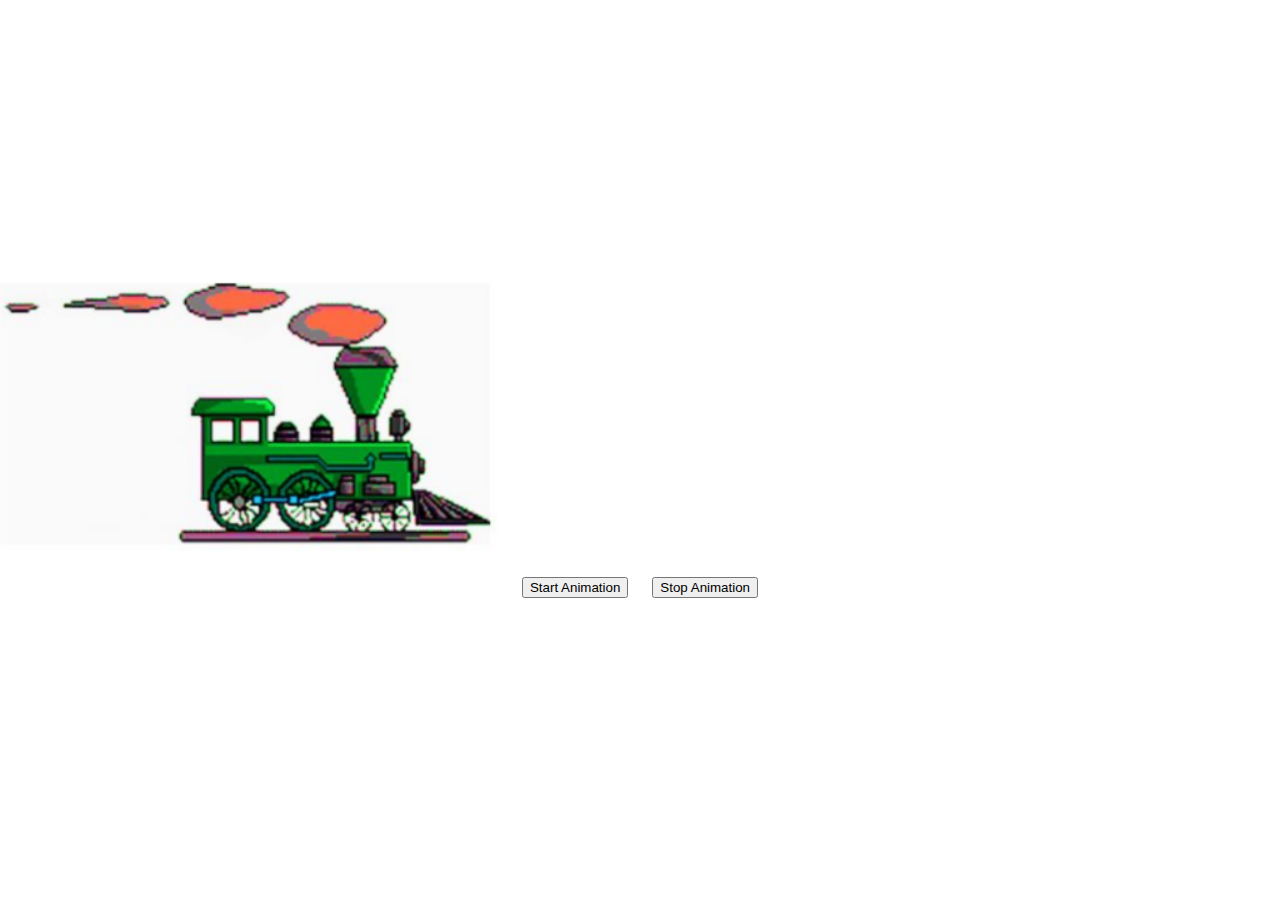
<file: jstask7.html>
<!DOCTYPE html>
<html>
  <head>
    <meta charset="UTF-8" />
    <meta name="viewport" content="width=device-width, initial-scale=1.0" />
    <title>JS_Task-7</title>
    <link rel="stylesheet" type="text/css" href="./jstask7.css" />
  </head>
  <body>
    <div class="container">
      <img src="./Screenshot_213.png" alt="Animated Image" id="animatedImage" />
    </div>
    <div class="btncontainer">
      <button id="startButton">Start Animation</button>
      <button id="stopButton">Stop Animation</button>
    </div>
    <script src="./jstask7.js"></script>
  </body>
</html>
</file>
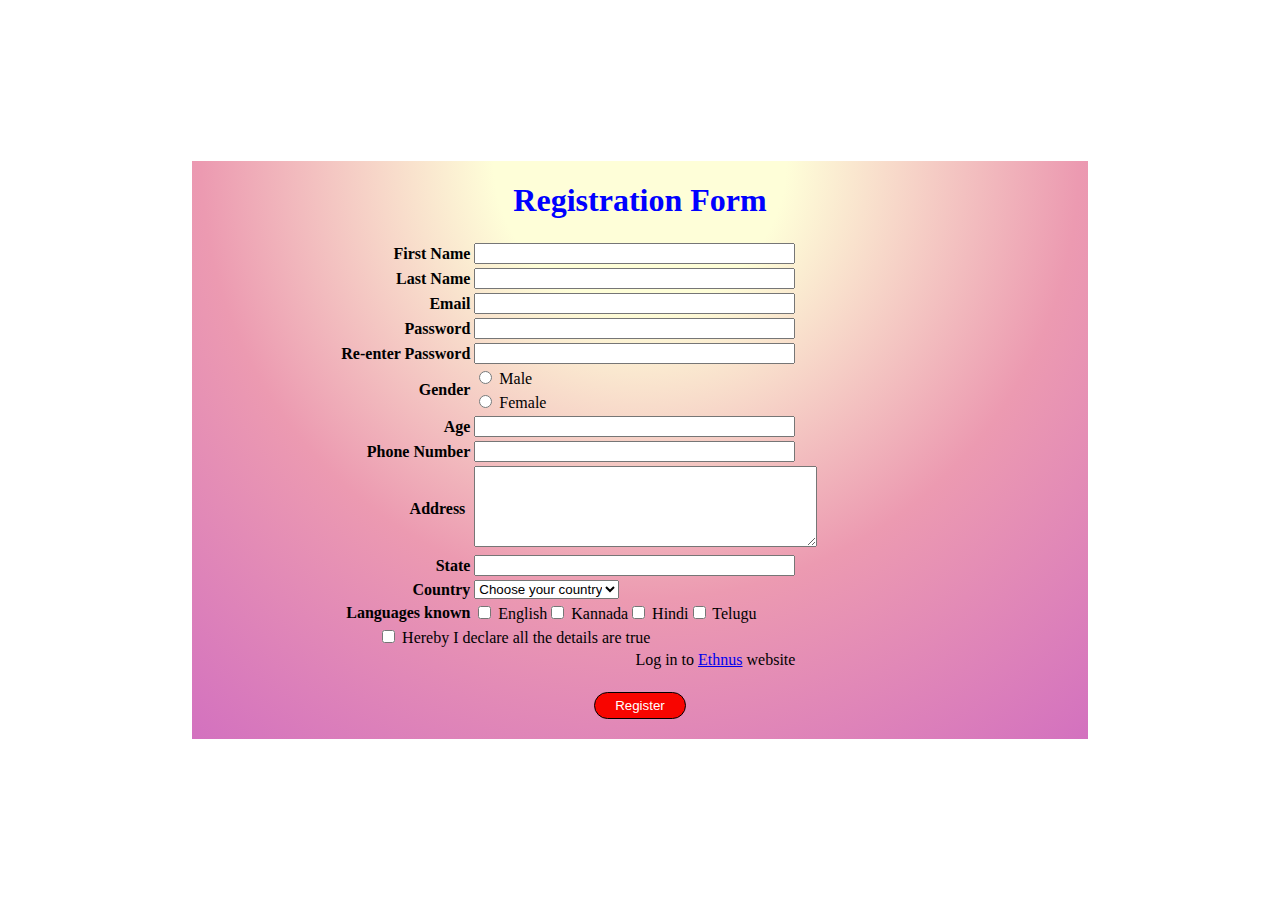
<file: jstask8.html>
<!DOCTYPE html>
<html lang="en">
  <head>
    <meta charset="UTF-8" />
    <meta name="viewport" content="width=device-width, initial-scale=1.0" />
    <title>JS_Task-8</title>
    <link rel="stylesheet" href="./jstask8.css" />
  </head>
  <body>
    <div class="formcontainer">
      <h1>Registration Form</h1>
      <form id="StudentForm">
        <table>
          <tr>
            <td>
              <label for="fname"><b>First Name</b></label>
            </td>
            <td>
              <input type="text" id="fname" />
              <span id="fnError" class="warning"></span>
            </td>
          </tr>

          <tr>
            <td>
              <label for="lname"><b>Last Name</b></label>
            </td>
            <td>
              <input type="text" id="lname" />
              <span id="lnError" class="warning"></span>
            </td>
          </tr>
          <tr>
            <td>
              <label for="Email"><b>Email</b></label>
            </td>
            <td>
              <input type="email" id="Email" />
              <span id="EmailError" class="warning"></span>
            </td>
          </tr>

          <tr>
            <td>
              <label for="Password"><b>Password</b></label>
            </td>
            <td>
              <input type="password" id="Password" />
              <span id="PassError" class="warning"></span>
            </td>
          </tr>

          <tr>
            <td>
              <label for="RePassword"><b>Re-enter Password</b></label>
            </td>
            <td>
              <input type="password" id="RePassword" />
              <span id="RePassError" class="warning"></span>
            </td>
          </tr>

          <tr>
            <td rowspan="2">
              <b>Gender</b>
            </td>
            <td style="display: flex; justify-content: space-between">
              <div>
                <input type="radio" name="gen" id="Male" value="M" />
                <label for="Male">Male</label>
              </div>
              <span id="GenError" class="warning"></span>
            </td>
          </tr>

          <tr>
            <td style="text-align: left">
              <input type="radio" name="gen" id="Female" value="F" />
              <label for="Female">Female</label>
            </td>
          </tr>

          <tr>
            <td>
              <label for="Age"><b>Age</b></label>
            </td>
            <td>
              <input type="number" id="Age" />
              <span id="AgeError" class="warning"></span>
            </td>
          </tr>

          <tr>
            <td>
              <label for="Phone"><b>Phone Number</b></label>
            </td>
            <td>
              <input type="number" id="Phone" />
              <span id="PhnError" class="warning"></span>
            </td>
          </tr>

          <tr>
            <td>
              <label for="Address" style="margin-right: 5px"
                ><b>Address</b></label
              >
            </td>
            <td>
              <textarea id="Address" rows="5" cols="40"></textarea>
              <span class="warning" id="AdrError"></span>
            </td>
          </tr>

          <tr>
            <td>
              <label for="State"><b>State</b></label>
            </td>
            <td>
              <input type="text" id="State" />
              <span id="StateError" class="warning"></span>
            </td>
          </tr>

          <tr>
            <td>
              <label for="Country"><b>Country</b></label>
            </td>
            <td>
              <select name="cntry" id="Country">
                <option value="dummy">Choose your country</option>
                <option value="ind">India</option>
                <option value="rus">Russia</option>
                <option value="uk">UK</option>
                <option value="us">US</option>
              </select>
            </td>
          </tr>

          <tr>
            <td>
              <label for="Lng"><b>Languages known</b></label>
            </td>
            <td id="lngscontainer">
              <div id="lngs">
                <input type="checkbox" id="eng" name="eng" />
                <label for="eng">English</label>
              </div>
              <div class="lngs">
                <input type="checkbox" id="knd" name="knd" />
                <label for="knd">Kannada</label>
              </div>
              <div class="lngs">
                <input type="checkbox" id="hin" name="hin" />
                <label for="hin">Hindi</label>
              </div>
              <div class="lngs">
                <input type="checkbox" id="tel" name="tel" />
                <label for="tel">Telugu</label>
              </div>
            </td>
          </tr>

          <tr>
            <td colspan="2">
              <div style="margin-right: 345px" id="declCont">
                <input type="checkbox" name="decl" id="decl" />
                <label for="decl"
                  >Hereby I declare all the details are true</label
                >
              </div>
            </td>
          </tr>

          <tr>
            <td colspan="2">
              <span style="margin-right: 200px"
                >Log in to <a href="#">Ethnus</a> website</span
              >
            </td>
          </tr>
        </table>
      </form>
      <button type="submit" id="regbtn">register</button>
    </div>
    <script src="./jstask8.js"></script>
  </body>
</html>
</file>
<file: index.css>
table {
    float:left;
    width:15%;
    margin: 40px;
}

#first{
    margin-left: 33%;
}
</file>
<file: jstask6.css>
body {
  display: flex;
  flex-direction: column;
  justify-content: center;
  align-items: center;
  height: 100vh;
  margin: 0;
}

.outer {
  background-color: #f7f7f7;
  width: fit-content;
  display: flex;
  flex-direction: column;
  justify-content: center;
  align-items: center;
  border: 1px solid #dadbde;
  padding: 20px;
  border-radius: 5px;
  box-shadow: 0px 15px 10px -15px #111;
}

.inputContainer {
  width: 100%;
}

.heading {
  font-family: "Cormorant", serif;
  font-style: italic;
  font-size: xx-large;
  padding: 10px;
}

.userinp {
  display: flex;
  justify-content: center;
  border: 1px solid #dadbde;
  overflow: hidden;
  border-radius: 5px;
  margin-bottom: 10px;
  width: 100%;
}

.userimg {
  background-color: #e8ecef;
  color: #495057;
  padding: 10px;
  padding-top: 8px;
}

.inp {
  border: none;
  padding: 10px;
  width: 100%;
}

.but,
.btn {
  width: 100% !important;
  text-align: center;
}

.innerFooter {
  display: flex;
  justify-content: space-between;
  margin: 10px 0px 25px 0px;
}

.ifleft {
  margin-right: 30px;
}

.ifright {
  margin-left: 30px;
}

.footer {
  display: flex;
  justify-content: space-between;
  margin: 20px;
}
</file>
<file: jstask7.css>
body {
  display: flex;
  flex-direction: column;
  justify-content: center;
  align-items: center;
  height: 100vh;
  margin: 0;
}

.container {
  width: 100%;
  overflow: hidden;
  position: relative;
}

.btncontainer {
  margin: 10px;
}

#animatedImage {
  width: 500px;
  transform: translateX(0);
  transition: transform 5s linear;
}

button {
  margin: 10px;
}
</file>
<file: jstask8.css>
.warning {
  color: red;
  margin: 10px;
}
.error {
  border: 3px solid red;
}
body {
  display: flex;
  flex-direction: column;
  justify-content: center;
  align-items: center;
  height: 100vh;
  margin: 0;
}
.formcontainer {
  background-image: radial-gradient(
    circle at top,
    #fefed8 20%,
    #ec9ab1,
    #d371bf
  );
  width: 70%;
  display: flex;
  flex-direction: column;
  justify-content: center;
  align-items: center;
}

#StudentForm {
  width: 80%;
  display: flex;
  flex-direction: column;
  justify-content: center;
}

#GenError {
  margin-right: 30px;
  margin-top: 0;
  margin-bottom: 0;
}

#lngscontainer {
  display: flex;
  justify-content: left;
}
h1 {
  color: blue;
}

td:first-child {
  text-align: right;
}

/* input {
} */

input:not([type="checkbox"]):not([type="radio"]) {
  width: 60%;
}

#DeclError {
  min-width: 100px !important;
}

#regbtn {
  background-color: #f80500;
  color: white;
  text-transform: capitalize;
  border: 1.5px solid black;
  border-radius: 20px;
  padding: 5px 20px;
  margin: 20px;
}
</file>
